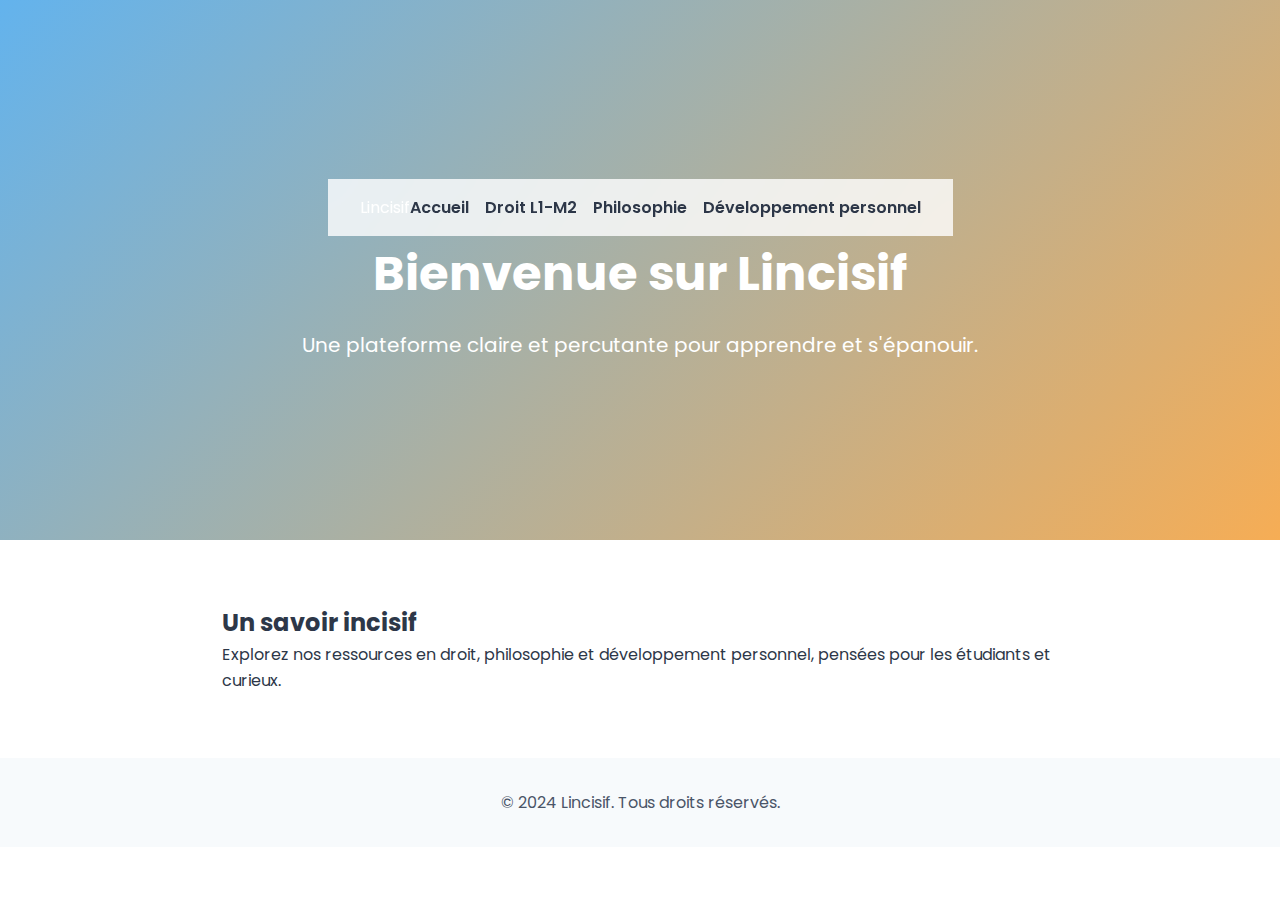
<file: index.html>
<!DOCTYPE html>
<html lang="fr">
<head>
  <meta charset="UTF-8" />
  <meta name="viewport" content="width=device-width, initial-scale=1.0" />
  <title>Lincisif - Accueil</title>
  <link rel="preconnect" href="https://fonts.googleapis.com">
  <link rel="preconnect" href="https://fonts.gstatic.com" crossorigin>
  <link href="https://fonts.googleapis.com/css2?family=Poppins:wght@300;600&display=swap" rel="stylesheet">
  <link rel="stylesheet" href="style.css" />
</head>
<body>
  <header class="hero">
    <nav class="navbar">
      <div class="logo">Lincisif</div>
      <ul class="nav-links">
        <li><a href="index.html">Accueil</a></li>
        <li><a href="droit.html">Droit L1-M2</a></li>
        <li><a href="philosophie.html">Philosophie</a></li>
        <li><a href="developpement.html">Développement personnel</a></li>
      </ul>
    </nav>
    <div class="hero-content fade-in">
      <h1>Bienvenue sur Lincisif</h1>
      <p>Une plateforme claire et percutante pour apprendre et s'épanouir.</p>
    </div>
  </header>

  <section class="intro fade-in">
    <h2>Un savoir incisif</h2>
    <p>Explorez nos ressources en droit, philosophie et développement personnel, pensées pour les étudiants et curieux.</p>
  </section>

  <footer>
    <p>&copy; 2024 Lincisif. Tous droits réservés.</p>
  </footer>

  <script src="script.js"></script>
</body>
</html>
</file>
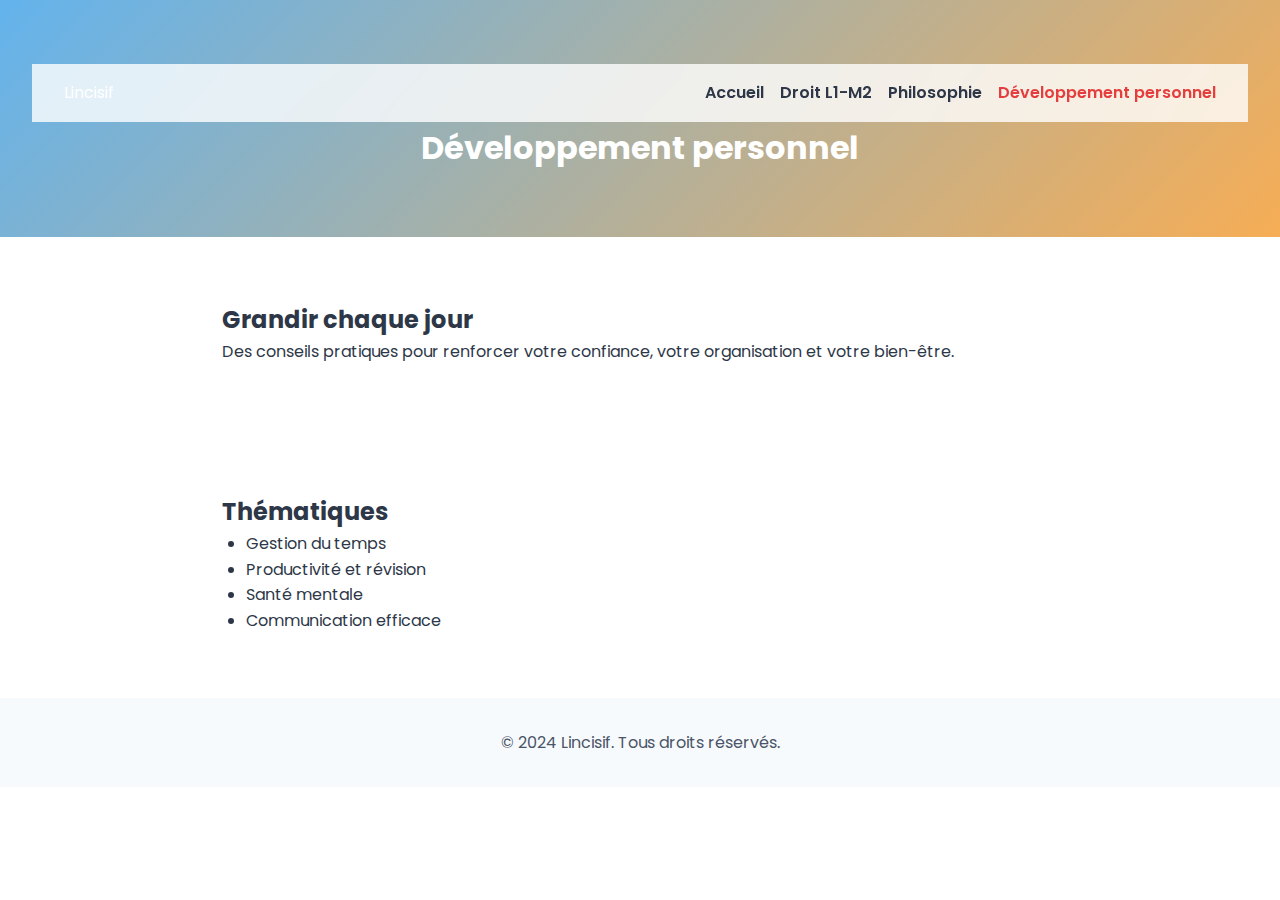
<file: developpement.html>
<!DOCTYPE html>
<html lang="fr">
<head>
  <meta charset="UTF-8" />
  <meta name="viewport" content="width=device-width, initial-scale=1.0" />
  <title>Lincisif - Développement personnel</title>
  <link rel="preconnect" href="https://fonts.googleapis.com">
  <link rel="preconnect" href="https://fonts.gstatic.com" crossorigin>
  <link href="https://fonts.googleapis.com/css2?family=Poppins:wght@300;600&display=swap" rel="stylesheet">
  <link rel="stylesheet" href="style.css" />
</head>
<body>
  <header class="sub-hero">
    <nav class="navbar">
      <div class="logo">Lincisif</div>
      <ul class="nav-links">
        <li><a href="index.html">Accueil</a></li>
        <li><a href="droit.html">Droit L1-M2</a></li>
        <li><a href="philosophie.html">Philosophie</a></li>
        <li><a href="developpement.html" class="active">Développement personnel</a></li>
      </ul>
    </nav>
    <h1>Développement personnel</h1>
  </header>

  <main class="content">
    <section class="fade-in">
      <h2>Grandir chaque jour</h2>
      <p>Des conseils pratiques pour renforcer votre confiance, votre organisation et votre bien-être.</p>
    </section>

    <section class="fade-in">
      <h2>Thématiques</h2>
      <ul class="courses">
        <li>Gestion du temps</li>
        <li>Productivité et révision</li>
        <li>Santé mentale</li>
        <li>Communication efficace</li>
      </ul>
    </section>
  </main>

  <footer>
    <p>&copy; 2024 Lincisif. Tous droits réservés.</p>
  </footer>

  <script src="script.js"></script>
</body>
</html>
</file>
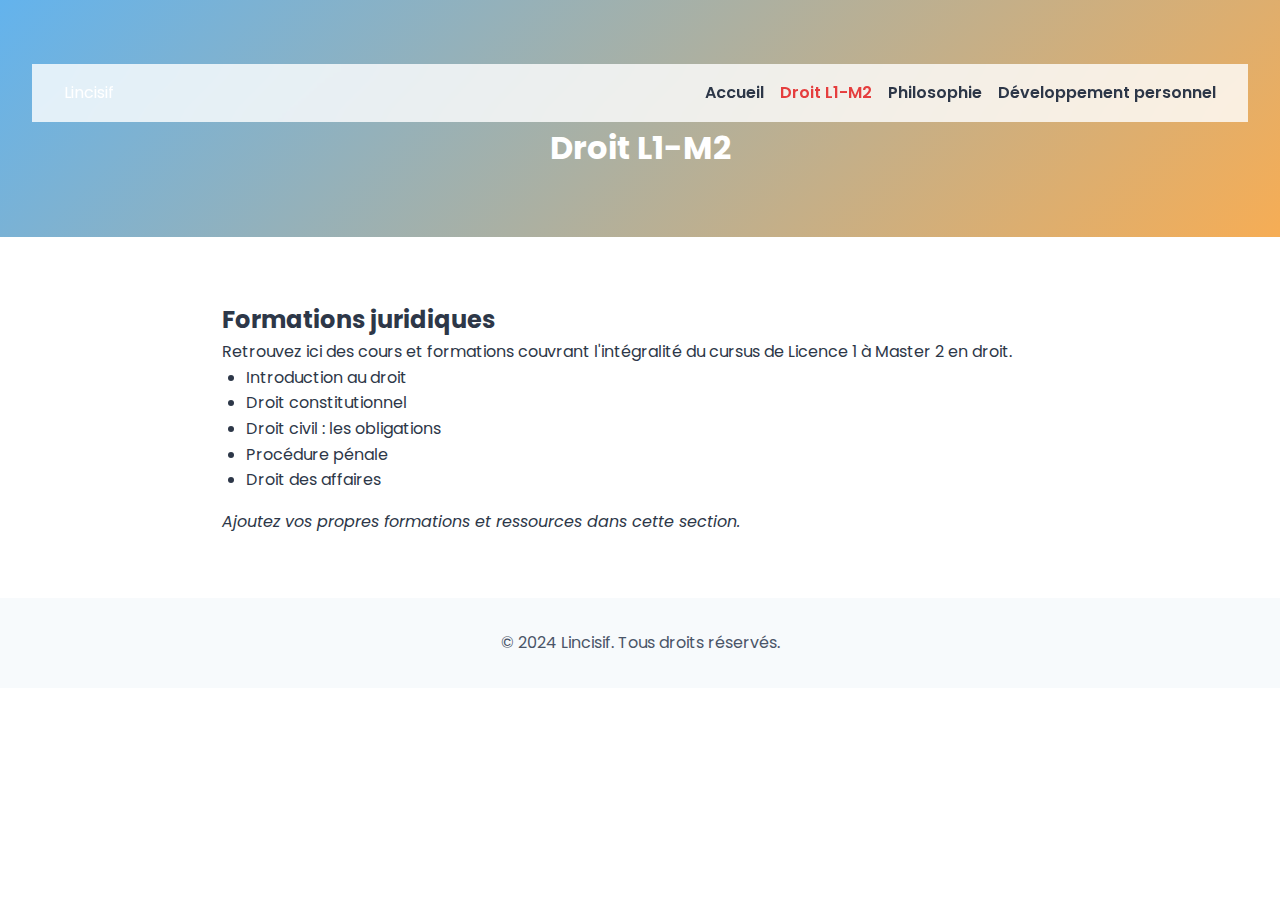
<file: droit.html>
<!DOCTYPE html>
<html lang="fr">
<head>
  <meta charset="UTF-8" />
  <meta name="viewport" content="width=device-width, initial-scale=1.0" />
  <title>Lincisif - Droit L1-M2</title>
  <link rel="preconnect" href="https://fonts.googleapis.com">
  <link rel="preconnect" href="https://fonts.gstatic.com" crossorigin>
  <link href="https://fonts.googleapis.com/css2?family=Poppins:wght@300;600&display=swap" rel="stylesheet">
  <link rel="stylesheet" href="style.css" />
</head>
<body>
  <header class="sub-hero">
    <nav class="navbar">
      <div class="logo">Lincisif</div>
      <ul class="nav-links">
        <li><a href="index.html">Accueil</a></li>
        <li><a href="droit.html" class="active">Droit L1-M2</a></li>
        <li><a href="philosophie.html">Philosophie</a></li>
        <li><a href="developpement.html">Développement personnel</a></li>
      </ul>
    </nav>
    <h1>Droit L1-M2</h1>
  </header>

  <main class="content">
    <section class="fade-in">
      <h2>Formations juridiques</h2>
      <p>Retrouvez ici des cours et formations couvrant l'intégralité du cursus de Licence 1 à Master 2 en droit.</p>
      <ul class="courses">
        <li>Introduction au droit</li>
        <li>Droit constitutionnel</li>
        <li>Droit civil : les obligations</li>
        <li>Procédure pénale</li>
        <li>Droit des affaires</li>
      </ul>
      <p class="note">Ajoutez vos propres formations et ressources dans cette section.</p>
    </section>
  </main>

  <footer>
    <p>&copy; 2024 Lincisif. Tous droits réservés.</p>
  </footer>

  <script src="script.js"></script>
</body>
</html>
</file>
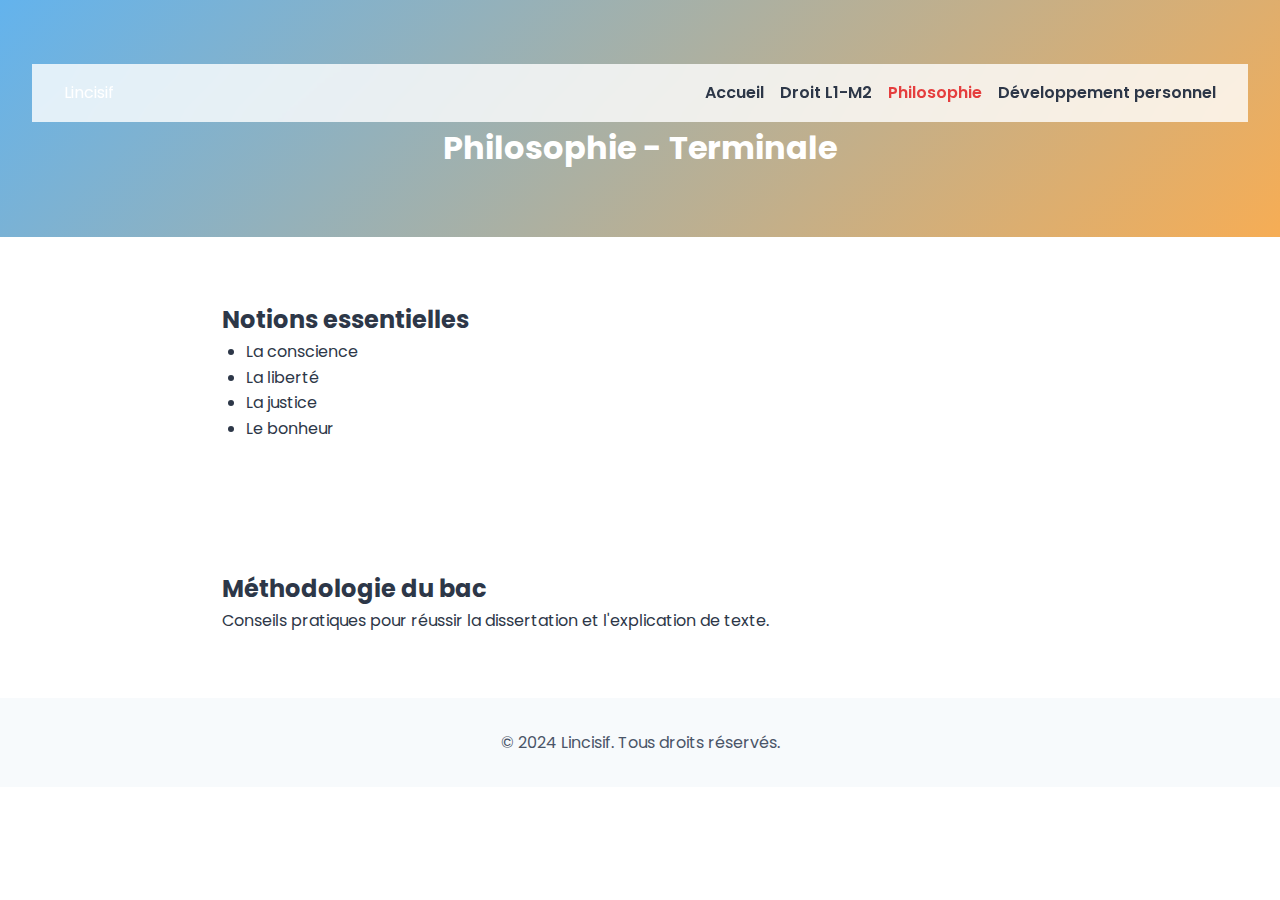
<file: philosophie-terminale.html>
<!DOCTYPE html>
<html lang="fr">
<head>
  <meta charset="UTF-8" />
  <meta name="viewport" content="width=device-width, initial-scale=1.0" />
  <title>Lincisif - Philosophie Terminale</title>
  <link rel="preconnect" href="https://fonts.googleapis.com">
  <link rel="preconnect" href="https://fonts.gstatic.com" crossorigin>
  <link href="https://fonts.googleapis.com/css2?family=Poppins:wght@300;600&display=swap" rel="stylesheet">
  <link rel="stylesheet" href="style.css" />
</head>
<body>
  <header class="sub-hero">
    <nav class="navbar">
      <div class="logo">Lincisif</div>
      <ul class="nav-links">
        <li><a href="index.html">Accueil</a></li>
        <li><a href="droit.html">Droit L1-M2</a></li>
        <li><a href="philosophie.html" class="active">Philosophie</a></li>
        <li><a href="developpement.html">Développement personnel</a></li>
      </ul>
    </nav>
    <h1>Philosophie - Terminale</h1>
  </header>

  <main class="content">
    <section class="fade-in">
      <h2>Notions essentielles</h2>
      <ul class="courses">
        <li>La conscience</li>
        <li>La liberté</li>
        <li>La justice</li>
        <li>Le bonheur</li>
      </ul>
    </section>

    <section class="fade-in">
      <h2>Méthodologie du bac</h2>
      <p>Conseils pratiques pour réussir la dissertation et l'explication de texte.</p>
    </section>
  </main>

  <footer>
    <p>&copy; 2024 Lincisif. Tous droits réservés.</p>
  </footer>

  <script src="script.js"></script>
</body>
</html>
</file>
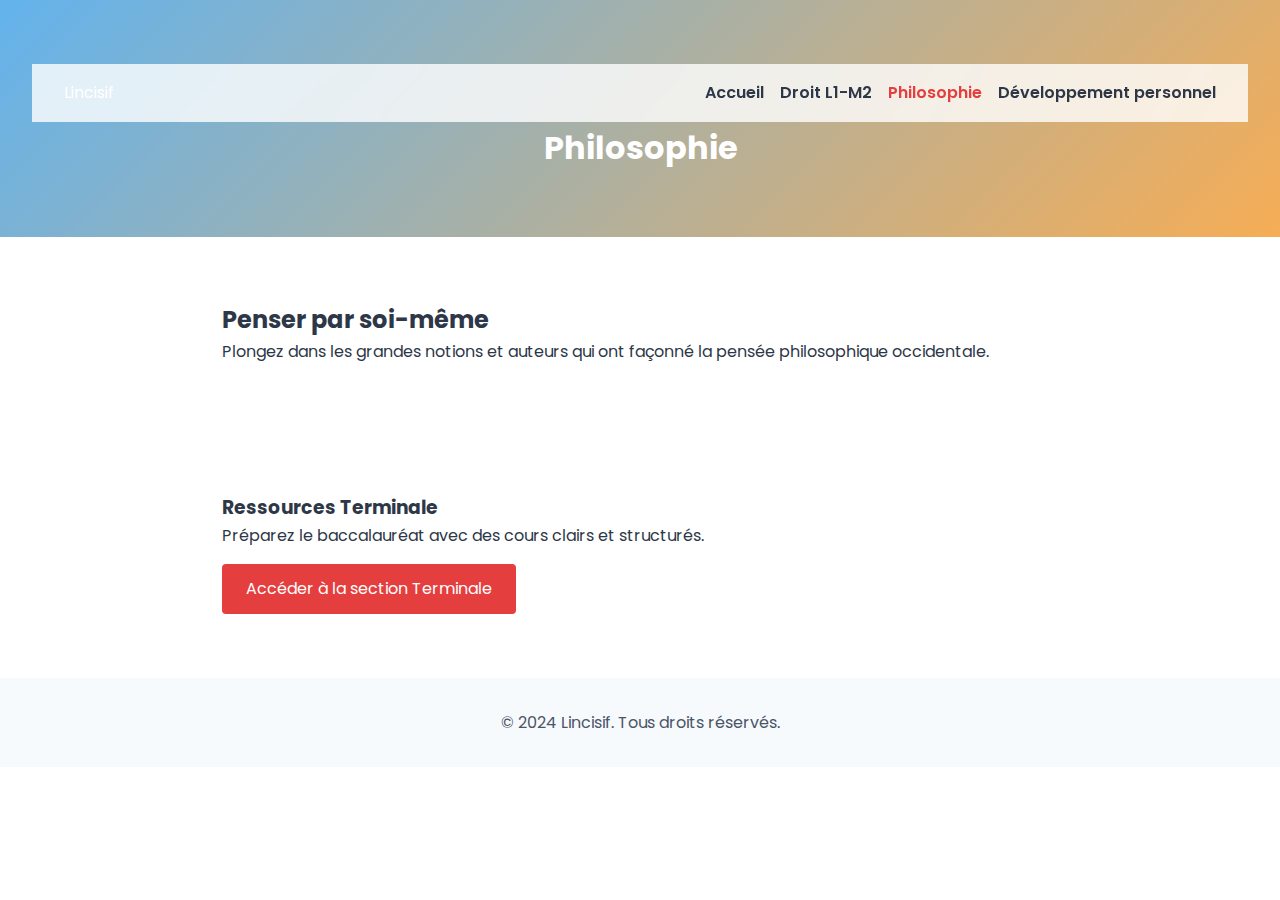
<file: philosophie.html>
<!DOCTYPE html>
<html lang="fr">
<head>
  <meta charset="UTF-8" />
  <meta name="viewport" content="width=device-width, initial-scale=1.0" />
  <title>Lincisif - Philosophie</title>
  <link rel="preconnect" href="https://fonts.googleapis.com">
  <link rel="preconnect" href="https://fonts.gstatic.com" crossorigin>
  <link href="https://fonts.googleapis.com/css2?family=Poppins:wght@300;600&display=swap" rel="stylesheet">
  <link rel="stylesheet" href="style.css" />
</head>
<body>
  <header class="sub-hero">
    <nav class="navbar">
      <div class="logo">Lincisif</div>
      <ul class="nav-links">
        <li><a href="index.html">Accueil</a></li>
        <li><a href="droit.html">Droit L1-M2</a></li>
        <li><a href="philosophie.html" class="active">Philosophie</a></li>
        <li><a href="developpement.html">Développement personnel</a></li>
      </ul>
    </nav>
    <h1>Philosophie</h1>
  </header>

  <main class="content">
    <section class="fade-in">
      <h2>Penser par soi-même</h2>
      <p>Plongez dans les grandes notions et auteurs qui ont façonné la pensée philosophique occidentale.</p>
    </section>

    <section class="fade-in">
      <h3>Ressources Terminale</h3>
      <p>Préparez le baccalauréat avec des cours clairs et structurés.</p>
      <a class="button" href="philosophie-terminale.html">Accéder à la section Terminale</a>
    </section>
  </main>

  <footer>
    <p>&copy; 2024 Lincisif. Tous droits réservés.</p>
  </footer>

  <script src="script.js"></script>
</body>
</html>
</file>
<file: style.css>
:root {
  --primary-color: #2d3748;
  --accent-color: #e53e3e;
  --bg-gradient: linear-gradient(135deg, #63b3ed 0%, #f6ad55 100%);
}

* {
  box-sizing: border-box;
  margin: 0;
  padding: 0;
}

body {
  font-family: 'Poppins', sans-serif;
  line-height: 1.6;
  color: var(--primary-color);
  scroll-behavior: smooth;
}

.navbar {
  display: flex;
  justify-content: space-between;
  align-items: center;
  padding: 1rem 2rem;
  background: rgba(255, 255, 255, 0.8);
  position: sticky;
  top: 0;
  backdrop-filter: blur(10px);
  z-index: 100;
}

.nav-links {
  list-style: none;
  display: flex;
  gap: 1rem;
}

.nav-links a {
  text-decoration: none;
  color: var(--primary-color);
  font-weight: 600;
  transition: color 0.3s;
}

.nav-links a:hover,
.nav-links a.active {
  color: var(--accent-color);
}

.hero {
  background: var(--bg-gradient);
  color: #fff;
  min-height: 60vh;
  display: flex;
  flex-direction: column;
  justify-content: center;
  align-items: center;
  text-align: center;
}

.hero-content h1 {
  font-size: 3rem;
  margin-bottom: 1rem;
}

.hero-content p {
  font-size: 1.25rem;
}

.sub-hero {
  background: var(--bg-gradient);
  color: #fff;
  padding: 4rem 2rem;
  text-align: center;
}

.content section,
.intro {
  padding: 4rem 2rem;
  max-width: 900px;
  margin: 0 auto;
}

.courses {
  margin-left: 1.5rem;
  list-style: disc;
}

.note {
  font-style: italic;
  margin-top: 1rem;
}

.button {
  display: inline-block;
  margin-top: 1rem;
  padding: 0.75rem 1.5rem;
  background: var(--accent-color);
  color: #fff;
  border-radius: 4px;
  text-decoration: none;
  transition: background 0.3s;
}

.button:hover {
  background: #c53030;
}

footer {
  text-align: center;
  padding: 2rem;
  background: #f7fafc;
  color: #4a5568;
}

.fade-in {
  opacity: 0;
  transform: translateY(20px);
  transition: opacity 0.6s ease-out, transform 0.6s ease-out;
}

.fade-in.visible {
  opacity: 1;
  transform: translateY(0);
}
</file>
